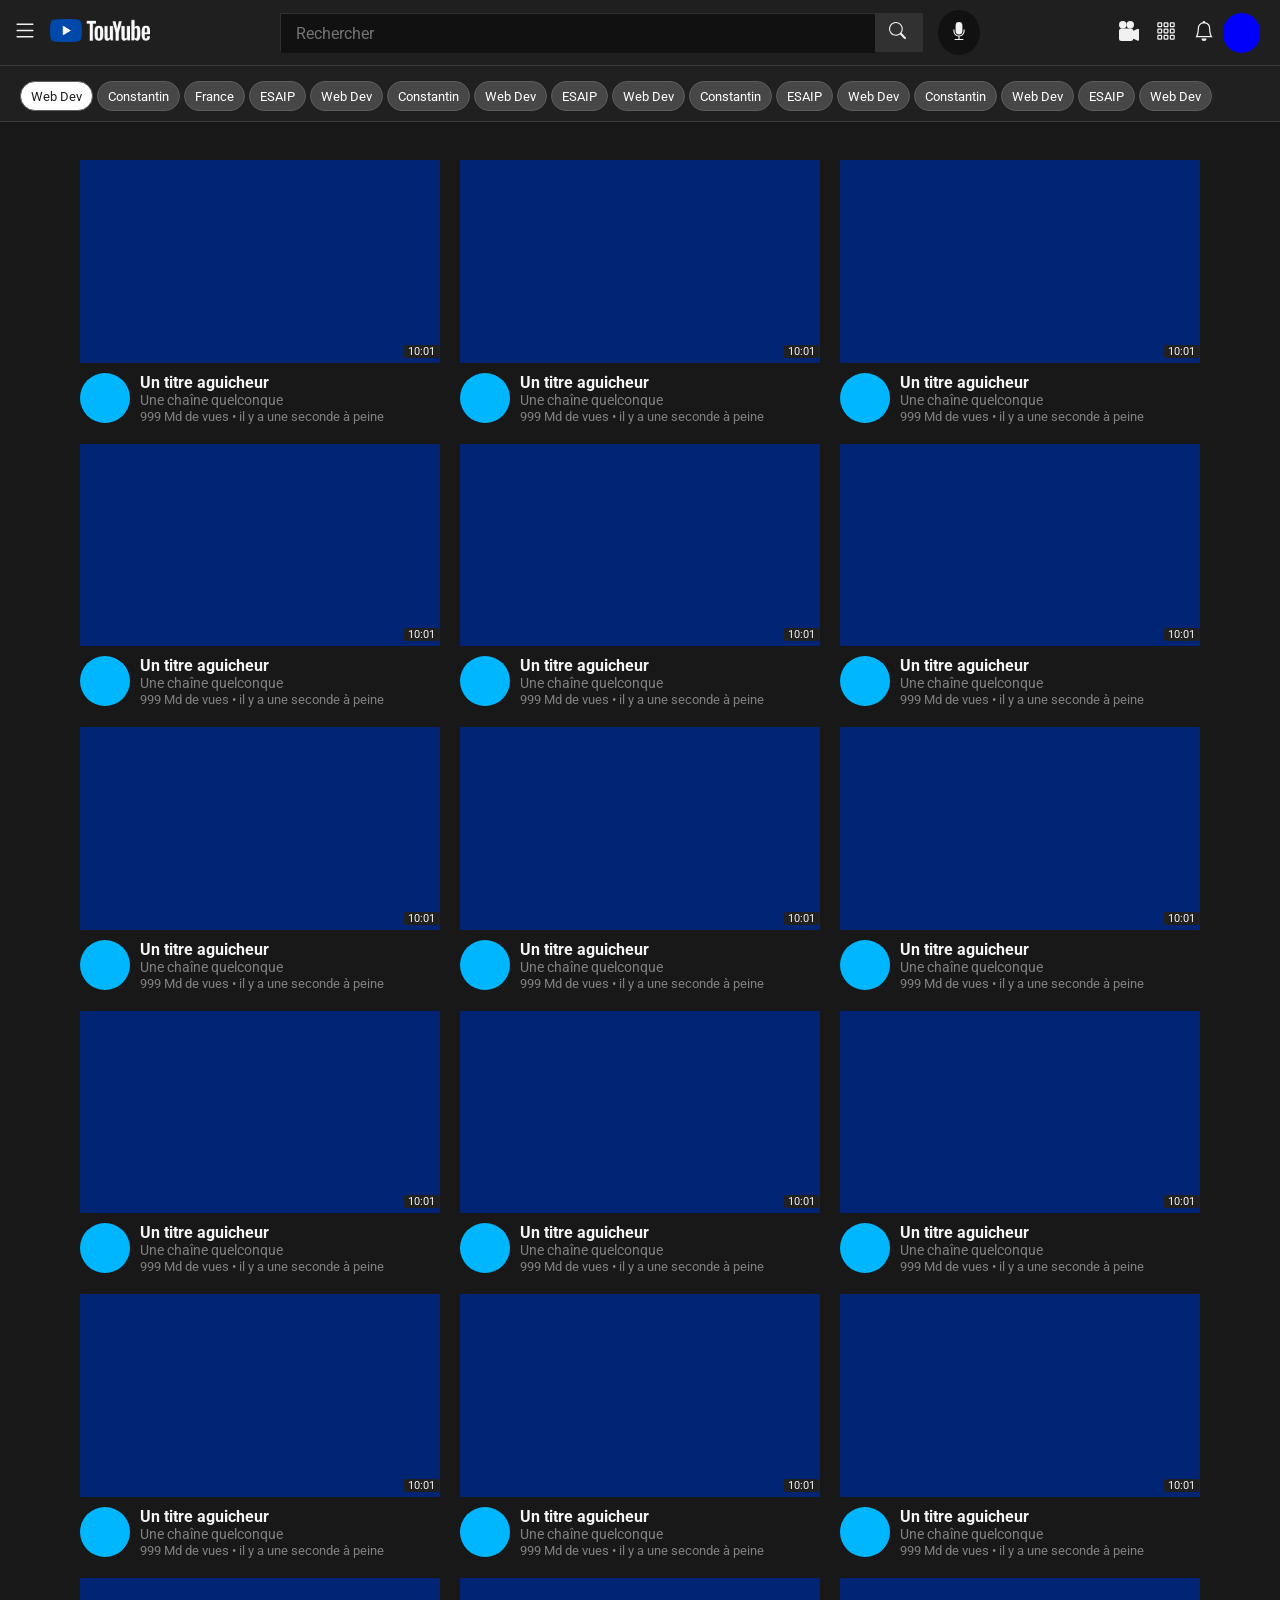
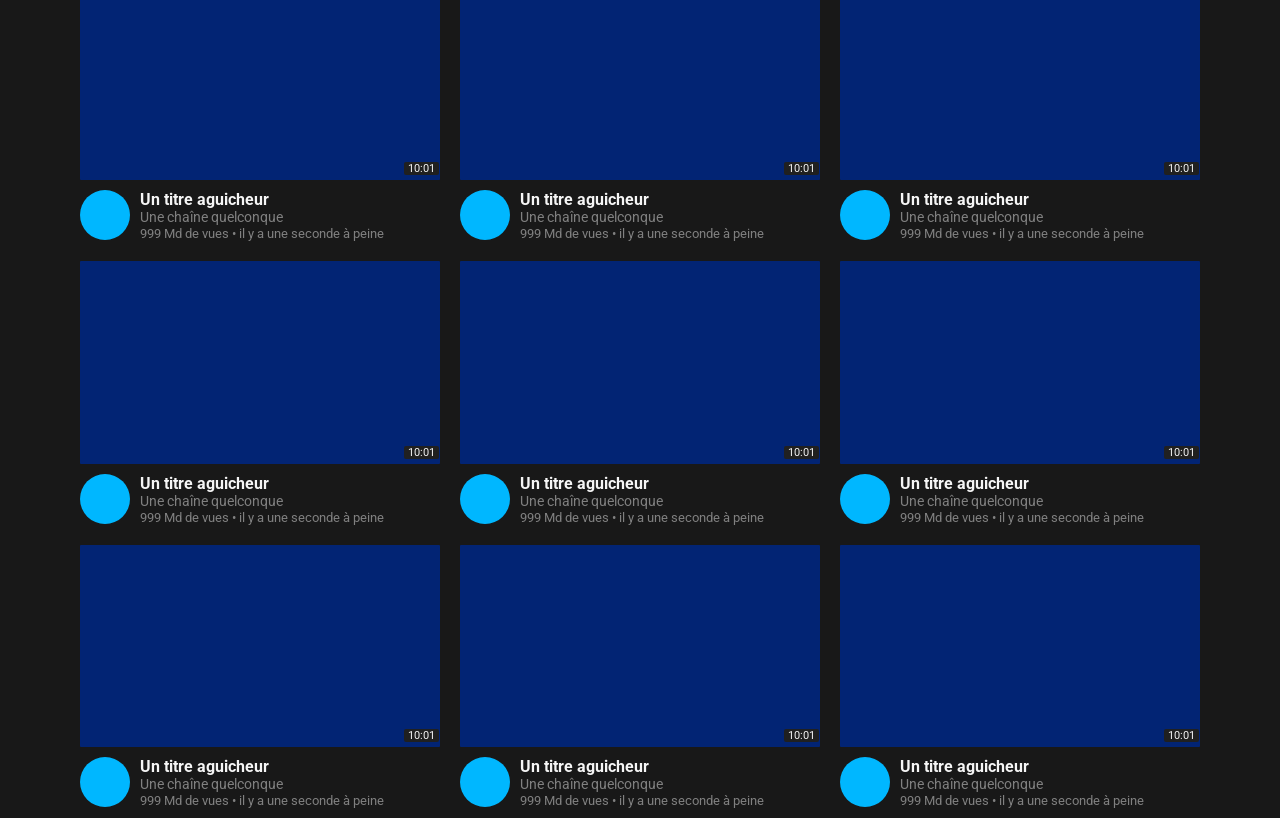
<file: index.html>
<!DOCTYPE html>
<html lang="en">

<head>
    <meta charset="UTF-8">
    <meta http-equiv="X-UA-Compatible" content="IE=edge">
    <meta name="viewport" content="width=device-width, initial-scale=1.0">
    <link rel="stylesheet" type="text/css" href="style.css">
    <link rel="stylesheet" href="https://cdn.jsdelivr.net/npm/bootstrap-icons@1.5.0/font/bootstrap-icons.css">
    <link rel="preconnect" href="https://fonts.googleapis.com">
    <link rel="preconnect" href="https://fonts.gstatic.com" crossorigin>
    <link href="https://fonts.googleapis.com/css2?family=Roboto&display=swap" rel="stylesheet">
    <link rel="shortcut icon" type="image/jpg" href="touyube.png"/>
    <title>TouYube</title>
</head>

<body>
    <header>
        <div id="header_left">
            <button id="burger">
                <svg xmlns="http://www.w3.org/2000/svg" width="30" height="25" fill="whitesmoke" class="bi bi-list"
                    viewBox="0 0 16 16">
                    <path fill-rule="evenodd"
                        d="M2.5 12a.5.5 0 0 1 .5-.5h10a.5.5 0 0 1 0 1H3a.5.5 0 0 1-.5-.5zm0-4a.5.5 0 0 1 .5-.5h10a.5.5 0 0 1 0 1H3a.5.5 0 0 1-.5-.5zm0-4a.5.5 0 0 1 .5-.5h10a.5.5 0 0 1 0 1H3a.5.5 0 0 1-.5-.5z" />
                </svg>
            </button>
            <a href="form.html">
                <img src="touyube_left.png"
                    alt="">
            </a>
        </div>

        <div id='header_center'>
            <div id="dark">
                <input type="text" name="searchbar" class="searchtext" placeholder="Rechercher">
                <button id="button_search">
                    <svg xmlns="http://www.w3.org/2000/svg" width="17" height="17" fill="whitesmoke"
                        class="bi bi-search" viewBox="0 0 16 16">
                        <path
                            d="M11.742 10.344a6.5 6.5 0 1 0-1.397 1.398h-.001c.03.04.062.078.098.115l3.85 3.85a1 1 0 0 0 1.415-1.414l-3.85-3.85a1.007 1.007 0 0 0-.115-.1zM12 6.5a5.5 5.5 0 1 1-11 0 5.5 5.5 0 0 1 11 0z" />
                    </svg>
                </button>
            </div>
            <button id="voice_search">
                <svg xmlns="http://www.w3.org/2000/svg" width="18" height="18" fill="whitesmoke" class="bi bi-mic-fill"
                    viewBox="0 0 16 16">
                    <path d="M5 3a3 3 0 0 1 6 0v5a3 3 0 0 1-6 0V3z" />
                    <path
                        d="M3.5 6.5A.5.5 0 0 1 4 7v1a4 4 0 0 0 8 0V7a.5.5 0 0 1 1 0v1a5 5 0 0 1-4.5 4.975V15h3a.5.5 0 0 1 0 1h-7a.5.5 0 0 1 0-1h3v-2.025A5 5 0 0 1 3 8V7a.5.5 0 0 1 .5-.5z" />
                </svg>
            </button>
        </div>

        <nav id='header_right'>
            <button>
                <svg xmlns="http://www.w3.org/2000/svg" width="20" height="20" fill="whitesmoke"
                    class="bi bi-camera-reels-fill" viewBox="0 0 16 16">
                    <path d="M6 3a3 3 0 1 1-6 0 3 3 0 0 1 6 0z" />
                    <path d="M9 6a3 3 0 1 1 0-6 3 3 0 0 1 0 6z" />
                    <path
                        d="M9 6h.5a2 2 0 0 1 1.983 1.738l3.11-1.382A1 1 0 0 1 16 7.269v7.462a1 1 0 0 1-1.406.913l-3.111-1.382A2 2 0 0 1 9.5 16H2a2 2 0 0 1-2-2V8a2 2 0 0 1 2-2h7z" />
                </svg>
            </button>
            <button>
                <svg xmlns="http://www.w3.org/2000/svg" width="20" height="20" fill="whitesmoke"
                    class="bi bi-grid-3x3-gap" viewBox="0 0 16 16">
                    <path
                        d="M4 2v2H2V2h2zm1 12v-2a1 1 0 0 0-1-1H2a1 1 0 0 0-1 1v2a1 1 0 0 0 1 1h2a1 1 0 0 0 1-1zm0-5V7a1 1 0 0 0-1-1H2a1 1 0 0 0-1 1v2a1 1 0 0 0 1 1h2a1 1 0 0 0 1-1zm0-5V2a1 1 0 0 0-1-1H2a1 1 0 0 0-1 1v2a1 1 0 0 0 1 1h2a1 1 0 0 0 1-1zm5 10v-2a1 1 0 0 0-1-1H7a1 1 0 0 0-1 1v2a1 1 0 0 0 1 1h2a1 1 0 0 0 1-1zm0-5V7a1 1 0 0 0-1-1H7a1 1 0 0 0-1 1v2a1 1 0 0 0 1 1h2a1 1 0 0 0 1-1zm0-5V2a1 1 0 0 0-1-1H7a1 1 0 0 0-1 1v2a1 1 0 0 0 1 1h2a1 1 0 0 0 1-1zM9 2v2H7V2h2zm5 0v2h-2V2h2zM4 7v2H2V7h2zm5 0v2H7V7h2zm5 0h-2v2h2V7zM4 12v2H2v-2h2zm5 0v2H7v-2h2zm5 0v2h-2v-2h2zM12 1a1 1 0 0 0-1 1v2a1 1 0 0 0 1 1h2a1 1 0 0 0 1-1V2a1 1 0 0 0-1-1h-2zm-1 6a1 1 0 0 1 1-1h2a1 1 0 0 1 1 1v2a1 1 0 0 1-1 1h-2a1 1 0 0 1-1-1V7zm1 4a1 1 0 0 0-1 1v2a1 1 0 0 0 1 1h2a1 1 0 0 0 1-1v-2a1 1 0 0 0-1-1h-2z" />
                </svg>
            </button>
            <button>
                <svg xmlns="http://www.w3.org/2000/svg" width="20" height="20" fill="whitesmoke" class="bi bi-bell"
                    viewBox="0 0 16 16">
                    <path
                        d="M8 16a2 2 0 0 0 2-2H6a2 2 0 0 0 2 2zM8 1.918l-.797.161A4.002 4.002 0 0 0 4 6c0 .628-.134 2.197-.459 3.742-.16.767-.376 1.566-.663 2.258h10.244c-.287-.692-.502-1.49-.663-2.258C12.134 8.197 12 6.628 12 6a4.002 4.002 0 0 0-3.203-3.92L8 1.917zM14.22 12c.223.447.481.801.78 1H1c.299-.199.557-.553.78-1C2.68 10.2 3 6.88 3 6c0-2.42 1.72-4.44 4.005-4.901a1 1 0 1 1 1.99 0A5.002 5.002 0 0 1 13 6c0 .88.32 4.2 1.22 6z" />
                </svg>
            </button>
            <button id="profile"></button>
        </nav>
    </header>

    <aside>
        <nav>
            <div class="group_nav">
                <div id='accueil' class="nav_selection">
                    <button>
                        <svg xmlns="http://www.w3.org/2000/svg" width="20" height="20" fill="white"
                            class="bi bi-house-door-fill" viewBox="0 0 16 16">
                            <path
                                d="M6.5 14.5v-3.505c0-.245.25-.495.5-.495h2c.25 0 .5.25.5.5v3.5a.5.5 0 0 0 .5.5h4a.5.5 0 0 0 .5-.5v-7a.5.5 0 0 0-.146-.354L13 5.793V2.5a.5.5 0 0 0-.5-.5h-1a.5.5 0 0 0-.5.5v1.293L8.354 1.146a.5.5 0 0 0-.708 0l-6 6A.5.5 0 0 0 1.5 7.5v7a.5.5 0 0 0 .5.5h4a.5.5 0 0 0 .5-.5z" />
                        </svg>
                    </button>
                    <h4>Accueil</h4>
                </div>

                <div class="nav_selection">
                    <button>
                        <svg xmlns="http://www.w3.org/2000/svg" width="20" height="20" fill="white"
                            class="bi bi-compass" viewBox="0 0 16 16">
                            <path
                                d="M8 16.016a7.5 7.5 0 0 0 1.962-14.74A1 1 0 0 0 9 0H7a1 1 0 0 0-.962 1.276A7.5 7.5 0 0 0 8 16.016zm6.5-7.5a6.5 6.5 0 1 1-13 0 6.5 6.5 0 0 1 13 0z" />
                            <path d="m6.94 7.44 4.95-2.83-2.83 4.95-4.949 2.83 2.828-4.95z" />
                        </svg>
                    </button>
                    <h4>Explorer</h4>
                </div>
                <div class="nav_selection">
                    <button>
                        <svg xmlns="http://www.w3.org/2000/svg" width="20" height="20" fill="white"
                            class="bi bi-collection-play" viewBox="0 0 16 16">
                            <path
                                d="M2 3a.5.5 0 0 0 .5.5h11a.5.5 0 0 0 0-1h-11A.5.5 0 0 0 2 3zm2-2a.5.5 0 0 0 .5.5h7a.5.5 0 0 0 0-1h-7A.5.5 0 0 0 4 1zm2.765 5.576A.5.5 0 0 0 6 7v5a.5.5 0 0 0 .765.424l4-2.5a.5.5 0 0 0 0-.848l-4-2.5z" />
                            <path
                                d="M1.5 14.5A1.5 1.5 0 0 1 0 13V6a1.5 1.5 0 0 1 1.5-1.5h13A1.5 1.5 0 0 1 16 6v7a1.5 1.5 0 0 1-1.5 1.5h-13zm13-1a.5.5 0 0 0 .5-.5V6a.5.5 0 0 0-.5-.5h-13A.5.5 0 0 0 1 6v7a.5.5 0 0 0 .5.5h13z" />
                        </svg>
                    </button>
                    <h4>Abonnements</h4>
                </div>
            </div>

            <div class="group_nav">
                <div class="nav_selection">
                    <button>
                        <svg xmlns="http://www.w3.org/2000/svg" width="20" height="20" fill="white"
                            class="bi bi-bookmarks-fill" viewBox="0 0 16 16">
                            <path
                                d="M2 4a2 2 0 0 1 2-2h6a2 2 0 0 1 2 2v11.5a.5.5 0 0 1-.777.416L7 13.101l-4.223 2.815A.5.5 0 0 1 2 15.5V4z" />
                            <path
                                d="M4.268 1A2 2 0 0 1 6 0h6a2 2 0 0 1 2 2v11.5a.5.5 0 0 1-.777.416L13 13.768V2a1 1 0 0 0-1-1H4.268z" />
                        </svg>
                    </button>
                    <h4>Bibliothèque</h4>
                </div>
                <div class="nav_selection">
                    <button>
                        <svg xmlns="http://www.w3.org/2000/svg" width="20" height="20" fill="white"
                            class="bi bi-clock-history" viewBox="0 0 16 16">
                            <path
                                d="M8.515 1.019A7 7 0 0 0 8 1V0a8 8 0 0 1 .589.022l-.074.997zm2.004.45a7.003 7.003 0 0 0-.985-.299l.219-.976c.383.086.76.2 1.126.342l-.36.933zm1.37.71a7.01 7.01 0 0 0-.439-.27l.493-.87a8.025 8.025 0 0 1 .979.654l-.615.789a6.996 6.996 0 0 0-.418-.302zm1.834 1.79a6.99 6.99 0 0 0-.653-.796l.724-.69c.27.285.52.59.747.91l-.818.576zm.744 1.352a7.08 7.08 0 0 0-.214-.468l.893-.45a7.976 7.976 0 0 1 .45 1.088l-.95.313a7.023 7.023 0 0 0-.179-.483zm.53 2.507a6.991 6.991 0 0 0-.1-1.025l.985-.17c.067.386.106.778.116 1.17l-1 .025zm-.131 1.538c.033-.17.06-.339.081-.51l.993.123a7.957 7.957 0 0 1-.23 1.155l-.964-.267c.046-.165.086-.332.12-.501zm-.952 2.379c.184-.29.346-.594.486-.908l.914.405c-.16.36-.345.706-.555 1.038l-.845-.535zm-.964 1.205c.122-.122.239-.248.35-.378l.758.653a8.073 8.073 0 0 1-.401.432l-.707-.707z" />
                            <path d="M8 1a7 7 0 1 0 4.95 11.95l.707.707A8.001 8.001 0 1 1 8 0v1z" />
                            <path
                                d="M7.5 3a.5.5 0 0 1 .5.5v5.21l3.248 1.856a.5.5 0 0 1-.496.868l-3.5-2A.5.5 0 0 1 7 9V3.5a.5.5 0 0 1 .5-.5z" />
                        </svg>
                    </button>
                    <h4>Historique</h4>
                </div>
                <div class="nav_selection">
                    <button>
                        <svg xmlns="http://www.w3.org/2000/svg" width="20" height="20" fill="white"
                            class="bi bi-play-btn" viewBox="0 0 16 16">
                            <path
                                d="M6.79 5.093A.5.5 0 0 0 6 5.5v5a.5.5 0 0 0 .79.407l3.5-2.5a.5.5 0 0 0 0-.814l-3.5-2.5z" />
                            <path
                                d="M0 4a2 2 0 0 1 2-2h12a2 2 0 0 1 2 2v8a2 2 0 0 1-2 2H2a2 2 0 0 1-2-2V4zm15 0a1 1 0 0 0-1-1H2a1 1 0 0 0-1 1v8a1 1 0 0 0 1 1h12a1 1 0 0 0 1-1V4z" />
                        </svg>
                    </button>
                    <h4>Vos vidéos</h4>
                </div>
                <div class="nav_selection">
                    <button>
                        <svg xmlns="http://www.w3.org/2000/svg" width="20" height="20" fill="white" class="bi bi-clock"
                            viewBox="0 0 16 16">
                            <path
                                d="M8 3.5a.5.5 0 0 0-1 0V9a.5.5 0 0 0 .252.434l3.5 2a.5.5 0 0 0 .496-.868L8 8.71V3.5z" />
                            <path d="M8 16A8 8 0 1 0 8 0a8 8 0 0 0 0 16zm7-8A7 7 0 1 1 1 8a7 7 0 0 1 14 0z" />
                        </svg>
                    </button>
                    <h4>À regarder plus tard</h4>
                </div>
                <div class="nav_selection">
                    <button>
                        <svg xmlns="http://www.w3.org/2000/svg" width="20" height="20" fill="white"
                            class="bi bi-hand-thumbs-up" viewBox="0 0 16 16">
                            <path
                                d="M8.864.046C7.908-.193 7.02.53 6.956 1.466c-.072 1.051-.23 2.016-.428 2.59-.125.36-.479 1.013-1.04 1.639-.557.623-1.282 1.178-2.131 1.41C2.685 7.288 2 7.87 2 8.72v4.001c0 .845.682 1.464 1.448 1.545 1.07.114 1.564.415 2.068.723l.048.03c.272.165.578.348.97.484.397.136.861.217 1.466.217h3.5c.937 0 1.599-.477 1.934-1.064a1.86 1.86 0 0 0 .254-.912c0-.152-.023-.312-.077-.464.201-.263.38-.578.488-.901.11-.33.172-.762.004-1.149.069-.13.12-.269.159-.403.077-.27.113-.568.113-.857 0-.288-.036-.585-.113-.856a2.144 2.144 0 0 0-.138-.362 1.9 1.9 0 0 0 .234-1.734c-.206-.592-.682-1.1-1.2-1.272-.847-.282-1.803-.276-2.516-.211a9.84 9.84 0 0 0-.443.05 9.365 9.365 0 0 0-.062-4.509A1.38 1.38 0 0 0 9.125.111L8.864.046zM11.5 14.721H8c-.51 0-.863-.069-1.14-.164-.281-.097-.506-.228-.776-.393l-.04-.024c-.555-.339-1.198-.731-2.49-.868-.333-.036-.554-.29-.554-.55V8.72c0-.254.226-.543.62-.65 1.095-.3 1.977-.996 2.614-1.708.635-.71 1.064-1.475 1.238-1.978.243-.7.407-1.768.482-2.85.025-.362.36-.594.667-.518l.262.066c.16.04.258.143.288.255a8.34 8.34 0 0 1-.145 4.725.5.5 0 0 0 .595.644l.003-.001.014-.003.058-.014a8.908 8.908 0 0 1 1.036-.157c.663-.06 1.457-.054 2.11.164.175.058.45.3.57.65.107.308.087.67-.266 1.022l-.353.353.353.354c.043.043.105.141.154.315.048.167.075.37.075.581 0 .212-.027.414-.075.582-.05.174-.111.272-.154.315l-.353.353.353.354c.047.047.109.177.005.488a2.224 2.224 0 0 1-.505.805l-.353.353.353.354c.006.005.041.05.041.17a.866.866 0 0 1-.121.416c-.165.288-.503.56-1.066.56z" />
                        </svg>
                    </button>
                    <h4>Vidéos "J'aime"</h4>
                </div>
            </div>

            <div class="group_nav">
                <h3>ABONNEMENTS</h3>
                <div class="nav_selection">
                    <button>
                        <svg xmlns="http://www.w3.org/2000/svg" width="20" height="20" fill="white"
                            class="bi bi-person-circle" viewBox="0 0 16 16">
                            <path d="M11 6a3 3 0 1 1-6 0 3 3 0 0 1 6 0z" />
                            <path fill-rule="evenodd"
                                d="M0 8a8 8 0 1 1 16 0A8 8 0 0 1 0 8zm8-7a7 7 0 0 0-5.468 11.37C3.242 11.226 4.805 10 8 10s4.757 1.225 5.468 2.37A7 7 0 0 0 8 1z" />
                        </svg>
                    </button>
                    <h4>Abonnement</h4>
                </div>
                <div class="nav_selection">
                    <button>
                        <svg xmlns="http://www.w3.org/2000/svg" width="20" height="20" fill="white"
                            class="bi bi-person-circle" viewBox="0 0 16 16">
                            <path d="M11 6a3 3 0 1 1-6 0 3 3 0 0 1 6 0z" />
                            <path fill-rule="evenodd"
                                d="M0 8a8 8 0 1 1 16 0A8 8 0 0 1 0 8zm8-7a7 7 0 0 0-5.468 11.37C3.242 11.226 4.805 10 8 10s4.757 1.225 5.468 2.37A7 7 0 0 0 8 1z" />
                        </svg>
                    </button>
                    <h4>Abonnement</h4>
                </div>
                <div class="nav_selection">
                    <button>
                        <svg xmlns="http://www.w3.org/2000/svg" width="20" height="20" fill="white"
                            class="bi bi-person-circle" viewBox="0 0 16 16">
                            <path d="M11 6a3 3 0 1 1-6 0 3 3 0 0 1 6 0z" />
                            <path fill-rule="evenodd"
                                d="M0 8a8 8 0 1 1 16 0A8 8 0 0 1 0 8zm8-7a7 7 0 0 0-5.468 11.37C3.242 11.226 4.805 10 8 10s4.757 1.225 5.468 2.37A7 7 0 0 0 8 1z" />
                        </svg>
                    </button>
                    <h4>Abonnement</h4>
                </div>
                <div class="nav_selection">
                    <button>
                        <svg xmlns="http://www.w3.org/2000/svg" width="20" height="20" fill="white"
                            class="bi bi-person-circle" viewBox="0 0 16 16">
                            <path d="M11 6a3 3 0 1 1-6 0 3 3 0 0 1 6 0z" />
                            <path fill-rule="evenodd"
                                d="M0 8a8 8 0 1 1 16 0A8 8 0 0 1 0 8zm8-7a7 7 0 0 0-5.468 11.37C3.242 11.226 4.805 10 8 10s4.757 1.225 5.468 2.37A7 7 0 0 0 8 1z" />
                        </svg>
                    </button>
                    <h4>Abonnement</h4>
                </div>
                <div class="nav_selection">
                    <button>
                        <svg xmlns="http://www.w3.org/2000/svg" width="20" height="20" fill="white"
                            class="bi bi-person-circle" viewBox="0 0 16 16">
                            <path d="M11 6a3 3 0 1 1-6 0 3 3 0 0 1 6 0z" />
                            <path fill-rule="evenodd"
                                d="M0 8a8 8 0 1 1 16 0A8 8 0 0 1 0 8zm8-7a7 7 0 0 0-5.468 11.37C3.242 11.226 4.805 10 8 10s4.757 1.225 5.468 2.37A7 7 0 0 0 8 1z" />
                        </svg>
                    </button>
                    <h4>Abonnement</h4>
                </div>
                <div class="nav_selection">
                    <button>
                        <svg xmlns="http://www.w3.org/2000/svg" width="20" height="20" fill="white"
                            class="bi bi-person-circle" viewBox="0 0 16 16">
                            <path d="M11 6a3 3 0 1 1-6 0 3 3 0 0 1 6 0z" />
                            <path fill-rule="evenodd"
                                d="M0 8a8 8 0 1 1 16 0A8 8 0 0 1 0 8zm8-7a7 7 0 0 0-5.468 11.37C3.242 11.226 4.805 10 8 10s4.757 1.225 5.468 2.37A7 7 0 0 0 8 1z" />
                        </svg>
                    </button>
                    <h4>Abonnement</h4>
                </div>
                <div class="nav_selection">
                    <button>
                        <svg xmlns="http://www.w3.org/2000/svg" width="20" height="20" fill="white"
                            class="bi bi-person-circle" viewBox="0 0 16 16">
                            <path d="M11 6a3 3 0 1 1-6 0 3 3 0 0 1 6 0z" />
                            <path fill-rule="evenodd"
                                d="M0 8a8 8 0 1 1 16 0A8 8 0 0 1 0 8zm8-7a7 7 0 0 0-5.468 11.37C3.242 11.226 4.805 10 8 10s4.757 1.225 5.468 2.37A7 7 0 0 0 8 1z" />
                        </svg>
                    </button>
                    <h4>Abonnement</h4>
                </div>
                <div class="nav_selection">
                    <button>
                        <svg xmlns="http://www.w3.org/2000/svg" width="20" height="20" fill="white"
                            class="bi bi-person-circle" viewBox="0 0 16 16">
                            <path d="M11 6a3 3 0 1 1-6 0 3 3 0 0 1 6 0z" />
                            <path fill-rule="evenodd"
                                d="M0 8a8 8 0 1 1 16 0A8 8 0 0 1 0 8zm8-7a7 7 0 0 0-5.468 11.37C3.242 11.226 4.805 10 8 10s4.757 1.225 5.468 2.37A7 7 0 0 0 8 1z" />
                        </svg>
                    </button>
                    <h4>Abonnement</h4>
                </div>
                <div class="nav_selection">
                    <button>
                        <svg xmlns="http://www.w3.org/2000/svg" width="20" height="20" fill="white"
                            class="bi bi-person-circle" viewBox="0 0 16 16">
                            <path d="M11 6a3 3 0 1 1-6 0 3 3 0 0 1 6 0z" />
                            <path fill-rule="evenodd"
                                d="M0 8a8 8 0 1 1 16 0A8 8 0 0 1 0 8zm8-7a7 7 0 0 0-5.468 11.37C3.242 11.226 4.805 10 8 10s4.757 1.225 5.468 2.37A7 7 0 0 0 8 1z" />
                        </svg>
                    </button>
                    <h4>Abonnement</h4>
                </div>
                <div class="nav_selection">
                    <button>
                        <svg xmlns="http://www.w3.org/2000/svg" width="20" height="20" fill="white"
                            class="bi bi-person-circle" viewBox="0 0 16 16">
                            <path d="M11 6a3 3 0 1 1-6 0 3 3 0 0 1 6 0z" />
                            <path fill-rule="evenodd"
                                d="M0 8a8 8 0 1 1 16 0A8 8 0 0 1 0 8zm8-7a7 7 0 0 0-5.468 11.37C3.242 11.226 4.805 10 8 10s4.757 1.225 5.468 2.37A7 7 0 0 0 8 1z" />
                        </svg>
                    </button>
                    <h4>Abonnement</h4>
                </div>
            </div>

            <div class="group_nav">
                <h3>AUTRES CONTENUS YOUTUBE</h3>
                <div class="nav_selection">
                    <button>
                        <svg xmlns="http://www.w3.org/2000/svg" width="20" height="20" fill="white"
                            class="bi bi-hand-thumbs-up" viewBox="0 0 16 16">
                            <path
                                d="M8.864.046C7.908-.193 7.02.53 6.956 1.466c-.072 1.051-.23 2.016-.428 2.59-.125.36-.479 1.013-1.04 1.639-.557.623-1.282 1.178-2.131 1.41C2.685 7.288 2 7.87 2 8.72v4.001c0 .845.682 1.464 1.448 1.545 1.07.114 1.564.415 2.068.723l.048.03c.272.165.578.348.97.484.397.136.861.217 1.466.217h3.5c.937 0 1.599-.477 1.934-1.064a1.86 1.86 0 0 0 .254-.912c0-.152-.023-.312-.077-.464.201-.263.38-.578.488-.901.11-.33.172-.762.004-1.149.069-.13.12-.269.159-.403.077-.27.113-.568.113-.857 0-.288-.036-.585-.113-.856a2.144 2.144 0 0 0-.138-.362 1.9 1.9 0 0 0 .234-1.734c-.206-.592-.682-1.1-1.2-1.272-.847-.282-1.803-.276-2.516-.211a9.84 9.84 0 0 0-.443.05 9.365 9.365 0 0 0-.062-4.509A1.38 1.38 0 0 0 9.125.111L8.864.046zM11.5 14.721H8c-.51 0-.863-.069-1.14-.164-.281-.097-.506-.228-.776-.393l-.04-.024c-.555-.339-1.198-.731-2.49-.868-.333-.036-.554-.29-.554-.55V8.72c0-.254.226-.543.62-.65 1.095-.3 1.977-.996 2.614-1.708.635-.71 1.064-1.475 1.238-1.978.243-.7.407-1.768.482-2.85.025-.362.36-.594.667-.518l.262.066c.16.04.258.143.288.255a8.34 8.34 0 0 1-.145 4.725.5.5 0 0 0 .595.644l.003-.001.014-.003.058-.014a8.908 8.908 0 0 1 1.036-.157c.663-.06 1.457-.054 2.11.164.175.058.45.3.57.65.107.308.087.67-.266 1.022l-.353.353.353.354c.043.043.105.141.154.315.048.167.075.37.075.581 0 .212-.027.414-.075.582-.05.174-.111.272-.154.315l-.353.353.353.354c.047.047.109.177.005.488a2.224 2.224 0 0 1-.505.805l-.353.353.353.354c.006.005.041.05.041.17a.866.866 0 0 1-.121.416c-.165.288-.503.56-1.066.56z" />
                        </svg>
                    </button>
                    <h4>YouTube Premium</h4>
                </div>
                <div class="nav_selection">
                    <button>
                        <svg xmlns="http://www.w3.org/2000/svg" width="20" height="20" fill="white" class="bi bi-film"
                            viewBox="0 0 16 16">
                            <path
                                d="M0 1a1 1 0 0 1 1-1h14a1 1 0 0 1 1 1v14a1 1 0 0 1-1 1H1a1 1 0 0 1-1-1V1zm4 0v6h8V1H4zm8 8H4v6h8V9zM1 1v2h2V1H1zm2 3H1v2h2V4zM1 7v2h2V7H1zm2 3H1v2h2v-2zm-2 3v2h2v-2H1zM15 1h-2v2h2V1zm-2 3v2h2V4h-2zm2 3h-2v2h2V7zm-2 3v2h2v-2h-2zm2 3h-2v2h2v-2z" />
                        </svg>
                    </button>
                    <h4>Films et TV</h4>
                </div>
                <div class="nav_selection">
                    <button>
                        <svg xmlns="http://www.w3.org/2000/svg" width="20" height="20" fill="white"
                            class="bi bi-controller" viewBox="0 0 16 16">
                            <path
                                d="M11.5 6.027a.5.5 0 1 1-1 0 .5.5 0 0 1 1 0zm-1.5 1.5a.5.5 0 1 0 0-1 .5.5 0 0 0 0 1zm2.5-.5a.5.5 0 1 1-1 0 .5.5 0 0 1 1 0zm-1.5 1.5a.5.5 0 1 0 0-1 .5.5 0 0 0 0 1zm-6.5-3h1v1h1v1h-1v1h-1v-1h-1v-1h1v-1z" />
                            <path
                                d="M3.051 3.26a.5.5 0 0 1 .354-.613l1.932-.518a.5.5 0 0 1 .62.39c.655-.079 1.35-.117 2.043-.117.72 0 1.443.041 2.12.126a.5.5 0 0 1 .622-.399l1.932.518a.5.5 0 0 1 .306.729c.14.09.266.19.373.297.408.408.78 1.05 1.095 1.772.32.733.599 1.591.805 2.466.206.875.34 1.78.364 2.606.024.816-.059 1.602-.328 2.21a1.42 1.42 0 0 1-1.445.83c-.636-.067-1.115-.394-1.513-.773-.245-.232-.496-.526-.739-.808-.126-.148-.25-.292-.368-.423-.728-.804-1.597-1.527-3.224-1.527-1.627 0-2.496.723-3.224 1.527-.119.131-.242.275-.368.423-.243.282-.494.575-.739.808-.398.38-.877.706-1.513.773a1.42 1.42 0 0 1-1.445-.83c-.27-.608-.352-1.395-.329-2.21.024-.826.16-1.73.365-2.606.206-.875.486-1.733.805-2.466.315-.722.687-1.364 1.094-1.772a2.34 2.34 0 0 1 .433-.335.504.504 0 0 1-.028-.079zm2.036.412c-.877.185-1.469.443-1.733.708-.276.276-.587.783-.885 1.465a13.748 13.748 0 0 0-.748 2.295 12.351 12.351 0 0 0-.339 2.406c-.022.755.062 1.368.243 1.776a.42.42 0 0 0 .426.24c.327-.034.61-.199.929-.502.212-.202.4-.423.615-.674.133-.156.276-.323.44-.504C4.861 9.969 5.978 9.027 8 9.027s3.139.942 3.965 1.855c.164.181.307.348.44.504.214.251.403.472.615.674.318.303.601.468.929.503a.42.42 0 0 0 .426-.241c.18-.408.265-1.02.243-1.776a12.354 12.354 0 0 0-.339-2.406 13.753 13.753 0 0 0-.748-2.295c-.298-.682-.61-1.19-.885-1.465-.264-.265-.856-.523-1.733-.708-.85-.179-1.877-.27-2.913-.27-1.036 0-2.063.091-2.913.27z" />
                        </svg>
                    </button>
                    <h4>Jeux vidéo</h4>
                </div>
                <div class="nav_selection">
                    <button>
                        <svg xmlns="http://www.w3.org/2000/svg" width="20" height="20" fill="white"
                            class="bi bi-broadcast" viewBox="0 0 16 16">
                            <path
                                d="M3.05 3.05a7 7 0 0 0 0 9.9.5.5 0 0 1-.707.707 8 8 0 0 1 0-11.314.5.5 0 0 1 .707.707zm2.122 2.122a4 4 0 0 0 0 5.656.5.5 0 1 1-.708.708 5 5 0 0 1 0-7.072.5.5 0 0 1 .708.708zm5.656-.708a.5.5 0 0 1 .708 0 5 5 0 0 1 0 7.072.5.5 0 1 1-.708-.708 4 4 0 0 0 0-5.656.5.5 0 0 1 0-.708zm2.122-2.12a.5.5 0 0 1 .707 0 8 8 0 0 1 0 11.313.5.5 0 0 1-.707-.707 7 7 0 0 0 0-9.9.5.5 0 0 1 0-.707zM10 8a2 2 0 1 1-4 0 2 2 0 0 1 4 0z" />
                        </svg>
                    </button>
                    <h4>En direct</h4>
                </div>
            </div>
        </nav>
    </aside>


    <div id="sub_header">
        <button class="suggestion">Web Dev</button>
        <button class="suggestion">Constantin</button>
        <button class="suggestion">France</button>
        <button class="suggestion">ESAIP</button>
        <button class="suggestion">Web Dev</button>
        <button class="suggestion">Constantin</button>
        <button class="suggestion">Web Dev</button>
        <button class="suggestion">ESAIP</button>
        <button class="suggestion">Web Dev</button>
        <button class="suggestion">Constantin</button>
        <button class="suggestion">ESAIP</button>
        <button class="suggestion">Web Dev</button>
        <button class="suggestion">Constantin</button>
        <button class="suggestion">Web Dev</button>
        <button class="suggestion">ESAIP</button>
        <button class="suggestion">Web Dev</button>
        <button class="suggestion">Constantin</button>
        <button class="suggestion">ESAIP</button>
        <button class="suggestion">ESAIP</button>
        <button class="suggestion">Web Dev</button>
        <button class="suggestion">Constantin</button>
        <button class="suggestion">ESAIP</button>
    </div>

    <main>
        <div id="general">
            <div class="item">
                <div class="thumbnails">
                    <div id="time">10:01</div>
                </div>
                <div class="misc">
                    <a id='channelpp' href="form.html"></a>
                    <div class="misctext">
                        <h4 class="title">Un titre aguicheur</h4>
                        <p class="channel">Une chaîne quelconque</p>
                        <p class="stats">999 Md de vues • il y a une seconde à peine</p>
                    </div>
                </div>
            </div>

            <div class="item">
                <div class="thumbnails">
                    <div id="time">10:01</div>
                </div>
                <div class="misc">
                    <a id='channelpp' href="form.html"></a>
                    <div class="misctext">
                        <h4 class="title">Un titre aguicheur</h4>
                        <p class="channel">Une chaîne quelconque</p>
                        <p class="stats">999 Md de vues • il y a une seconde à peine</p>
                    </div>
                </div>
            </div>
            <div class="item">
                <div class="thumbnails">
                    <div id="time">10:01</div>
                </div>
                <div class="misc">
                    <a id='channelpp' href="form.html"></a>
                    <div class="misctext">
                        <h4 class="title">Un titre aguicheur</h4>
                        <p class="channel">Une chaîne quelconque</p>
                        <p class="stats">999 Md de vues • il y a une seconde à peine</p>
                    </div>
                </div>
            </div>

            <div class="item">
                <div class="thumbnails">
                    <div id="time">10:01</div>
                </div>
                <div class="misc">
                    <a id='channelpp' href="form.html"></a>
                    <div class="misctext">
                        <h4 class="title">Un titre aguicheur</h4>
                        <p class="channel">Une chaîne quelconque</p>
                        <p class="stats">999 Md de vues • il y a une seconde à peine</p>
                    </div>
                </div>
            </div>
            <div class="item">
                <div class="thumbnails">
                    <div id="time">10:01</div>
                </div>
                <div class="misc">
                    <a id='channelpp' href="form.html"></a>
                    <div class="misctext">
                        <h4 class="title">Un titre aguicheur</h4>
                        <p class="channel">Une chaîne quelconque</p>
                        <p class="stats">999 Md de vues • il y a une seconde à peine</p>
                    </div>
                </div>
            </div>

            <div class="item">
                <div class="thumbnails">
                    <div id="time">10:01</div>
                </div>
                <div class="misc">
                    <a id='channelpp' href="form.html"></a>
                    <div class="misctext">
                        <h4 class="title">Un titre aguicheur</h4>
                        <p class="channel">Une chaîne quelconque</p>
                        <p class="stats">999 Md de vues • il y a une seconde à peine</p>
                    </div>
                </div>
            </div>
            <div class="item">
                <div class="thumbnails">
                    <div id="time">10:01</div>
                </div>
                <div class="misc">
                    <a id='channelpp' href="form.html"></a>
                    <div class="misctext">
                        <h4 class="title">Un titre aguicheur</h4>
                        <p class="channel">Une chaîne quelconque</p>
                        <p class="stats">999 Md de vues • il y a une seconde à peine</p>
                    </div>
                </div>
            </div>

            <div class="item">
                <div class="thumbnails">
                    <div id="time">10:01</div>
                </div>
                <div class="misc">
                    <a id='channelpp' href="form.html"></a>
                    <div class="misctext">
                        <h4 class="title">Un titre aguicheur</h4>
                        <p class="channel">Une chaîne quelconque</p>
                        <p class="stats">999 Md de vues • il y a une seconde à peine</p>
                    </div>
                </div>
            </div>
            <div class="item">
                <div class="thumbnails">
                    <div id="time">10:01</div>
                </div>
                <div class="misc">
                    <a id='channelpp' href="form.html"></a>
                    <div class="misctext">
                        <h4 class="title">Un titre aguicheur</h4>
                        <p class="channel">Une chaîne quelconque</p>
                        <p class="stats">999 Md de vues • il y a une seconde à peine</p>
                    </div>
                </div>
            </div>

            <div class="item">
                <div class="thumbnails">
                    <div id="time">10:01</div>
                </div>
                <div class="misc">
                    <a id='channelpp' href="form.html"></a>
                    <div class="misctext">
                        <h4 class="title">Un titre aguicheur</h4>
                        <p class="channel">Une chaîne quelconque</p>
                        <p class="stats">999 Md de vues • il y a une seconde à peine</p>
                    </div>
                </div>
            </div>
            <div class="item">
                <div class="thumbnails">
                    <div id="time">10:01</div>
                </div>
                <div class="misc">
                    <a id='channelpp' href="form.html"></a>
                    <div class="misctext">
                        <h4 class="title">Un titre aguicheur</h4>
                        <p class="channel">Une chaîne quelconque</p>
                        <p class="stats">999 Md de vues • il y a une seconde à peine</p>
                    </div>
                </div>
            </div>

            <div class="item">
                <div class="thumbnails">
                    <div id="time">10:01</div>
                </div>
                <div class="misc">
                    <a id='channelpp' href="form.html"></a>
                    <div class="misctext">
                        <h4 class="title">Un titre aguicheur</h4>
                        <p class="channel">Une chaîne quelconque</p>
                        <p class="stats">999 Md de vues • il y a une seconde à peine</p>
                    </div>
                </div>
            </div>
            <div class="item">
                <div class="thumbnails">
                    <div id="time">10:01</div>
                </div>
                <div class="misc">
                    <a id='channelpp' href="form.html"></a>
                    <div class="misctext">
                        <h4 class="title">Un titre aguicheur</h4>
                        <p class="channel">Une chaîne quelconque</p>
                        <p class="stats">999 Md de vues • il y a une seconde à peine</p>
                    </div>
                </div>
            </div>

            <div class="item">
                <div class="thumbnails">
                    <div id="time">10:01</div>
                </div>
                <div class="misc">
                    <a id='channelpp' href="form.html"></a>
                    <div class="misctext">
                        <h4 class="title">Un titre aguicheur</h4>
                        <p class="channel">Une chaîne quelconque</p>
                        <p class="stats">999 Md de vues • il y a une seconde à peine</p>
                    </div>
                </div>
            </div>
            <div class="item">
                <div class="thumbnails">
                    <div id="time">10:01</div>
                </div>
                <div class="misc">
                    <a id='channelpp' href="form.html"></a>
                    <div class="misctext">
                        <h4 class="title">Un titre aguicheur</h4>
                        <p class="channel">Une chaîne quelconque</p>
                        <p class="stats">999 Md de vues • il y a une seconde à peine</p>
                    </div>
                </div>
            </div>

            <div class="item">
                <div class="thumbnails">
                    <div id="time">10:01</div>
                </div>
                <div class="misc">
                    <a id='channelpp' href="form.html"></a>
                    <div class="misctext">
                        <h4 class="title">Un titre aguicheur</h4>
                        <p class="channel">Une chaîne quelconque</p>
                        <p class="stats">999 Md de vues • il y a une seconde à peine</p>
                    </div>
                </div>
            </div>
            <div class="item">
                <div class="thumbnails">
                    <div id="time">10:01</div>
                </div>
                <div class="misc">
                    <a id='channelpp' href="form.html"></a>
                    <div class="misctext">
                        <h4 class="title">Un titre aguicheur</h4>
                        <p class="channel">Une chaîne quelconque</p>
                        <p class="stats">999 Md de vues • il y a une seconde à peine</p>
                    </div>
                </div>
            </div>

            <div class="item">
                <div class="thumbnails">
                    <div id="time">10:01</div>
                </div>
                <div class="misc">
                    <a id='channelpp' href="form.html"></a>
                    <div class="misctext">
                        <h4 class="title">Un titre aguicheur</h4>
                        <p class="channel">Une chaîne quelconque</p>
                        <p class="stats">999 Md de vues • il y a une seconde à peine</p>
                    </div>
                </div>
            </div>
            <div class="item">
                <div class="thumbnails">
                    <div id="time">10:01</div>
                </div>
                <div class="misc">
                    <a id='channelpp' href="form.html"></a>
                    <div class="misctext">
                        <h4 class="title">Un titre aguicheur</h4>
                        <p class="channel">Une chaîne quelconque</p>
                        <p class="stats">999 Md de vues • il y a une seconde à peine</p>
                    </div>
                </div>
            </div>

            <div class="item">
                <div class="thumbnails">
                    <div id="time">10:01</div>
                </div>
                <div class="misc">
                    <a id='channelpp' href="form.html"></a>
                    <div class="misctext">
                        <h4 class="title">Un titre aguicheur</h4>
                        <p class="channel">Une chaîne quelconque</p>
                        <p class="stats">999 Md de vues • il y a une seconde à peine</p>
                    </div>
                </div>
            </div>


            <div class="item">
                <div class="thumbnails">
                    <div id="time">10:01</div>
                </div>
                <div class="misc">
                    <a id='channelpp' href="form.html"></a>
                    <div class="misctext">
                        <h4 class="title">Un titre aguicheur</h4>
                        <p class="channel">Une chaîne quelconque</p>
                        <p class="stats">999 Md de vues • il y a une seconde à peine</p>
                    </div>
                </div>
            </div>

            <div class="item">
                <div class="thumbnails">
                    <div id="time">10:01</div>
                </div>
                <div class="misc">
                    <a id='channelpp' href="form.html"></a>
                    <div class="misctext">
                        <h4 class="title">Un titre aguicheur</h4>
                        <p class="channel">Une chaîne quelconque</p>
                        <p class="stats">999 Md de vues • il y a une seconde à peine</p>
                    </div>
                </div>
            </div>
            <div class="item">
                <div class="thumbnails">
                    <div id="time">10:01</div>
                </div>
                <div class="misc">
                    <a id='channelpp' href="form.html"></a>
                    <div class="misctext">
                        <h4 class="title">Un titre aguicheur</h4>
                        <p class="channel">Une chaîne quelconque</p>
                        <p class="stats">999 Md de vues • il y a une seconde à peine</p>
                    </div>
                </div>
            </div>

            <div class="item">
                <div class="thumbnails">
                    <div id="time">10:01</div>
                </div>
                <div class="misc">
                    <a id='channelpp' href="form.html"></a>
                    <div class="misctext">
                        <h4 class="title">Un titre aguicheur</h4>
                        <p class="channel">Une chaîne quelconque</p>
                        <p class="stats">999 Md de vues • il y a une seconde à peine</p>
                    </div>
                </div>
            </div>
        </div>
    </main>
</body>

</html>
</file>
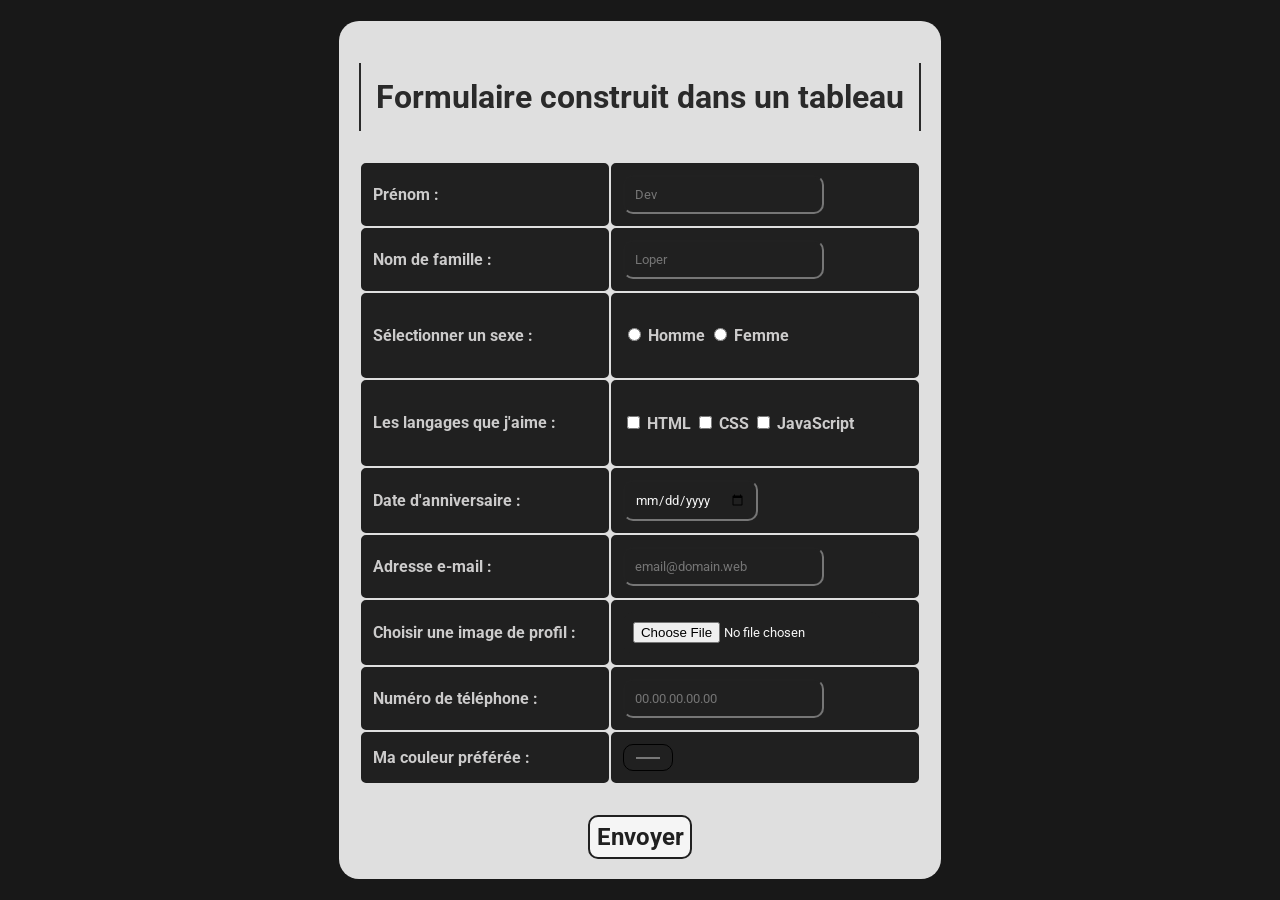
<file: form.html>
<!DOCTYPE html>
<html lang="en">

<head>
    <meta charset="UTF-8">
    <meta http-equiv="X-UA-Compatible" content="IE=edge">
    <meta name="viewport" content="width=device-width, initial-scale=1.0">
    <link rel="stylesheet" type="text/css" href="style_form.css">
    <link rel="stylesheet" href="https://cdn.jsdelivr.net/npm/bootstrap-icons@1.5.0/font/bootstrap-icons.css">
    <link rel="preconnect" href="https://fonts.googleapis.com">
    <link rel="preconnect" href="https://fonts.gstatic.com" crossorigin>
    <link href="https://fonts.googleapis.com/css2?family=Roboto&display=swap" rel="stylesheet">
    <link rel="shortcut icon" type="image/jpg" href="touyube.png" />
    <title>Formulaire/tableau</title>
</head>

<body>
    <form>
        <h1>Formulaire construit dans un tableau</h1>     
        <table>
            <tr>
                <th>
                    <label for="fname">Prénom :</label>
                </th>
                <th>
                    <input type="text" id="fname" name="fname" placeholder="Dev">
                </th>
            </tr>
            <tr>
                <th>
                    <label for="lname">Nom de famille :</label>
                </th>
                <th>
                    <input type="text" id="lname" name="lname" placeholder="Loper">
                </th>
            </tr>
            <tr>
                <th>
                    <h4>Sélectionner un sexe :</h4>
                </th>
                <th>
                    <input type="radio" id="man" name="sex" placeholder="man'">
                    <label for="sex"> Homme</label>
                    <input type="radio" id="woman" name="sex" placeholder="woman">
                    <label for="sex2"> Femme</label>
                </th>
            </tr>
            <tr>
                <th>
                    <h4>Les langages que j'aime :</h4>
                </th>
                <th>
                    <input type="checkbox" id="html" name="fav_language" value="HTML">
                    <label for="html">HTML</label>
                    <input type="checkbox" id="css" name="fav_language" value="CSS">
                    <label for="css">CSS</label>
                    <input type="checkbox" id="javascript" name="fav_language" value="JavaScript">
                    <label for="javascript">JavaScript</label>
                </th>
            </tr>
            <tr>
                <th>
                    <label for="birthday">Date d'anniversaire :</label>
                </th>
                <th>
                    <input type="date" id="birthday" name="birthday">
                </th>
            </tr>
            <tr>
                <th>
                    <label for="email">Adresse e-mail :</label>
                </th>
                <th>
                    <input type="email" id="email" name="email" placeholder="email@domain.web">
                </th>
            </tr>
            <tr>
                <th>
                    <label for="myfile">Choisir une image de profil :</label>
                </th>
                <th>
                    <input type="file" id="myfile" name="myfile">
                </th>
            </tr>
            <tr>
                <th>
                    <label for="phone">Numéro de téléphone :</label>
                </th>
                <th>
                    <input type="tel" id="phone" name="phone" placeholder="00.00.00.00.00"
                        pattern="[0-9]{2}.[0-9]{2}.[0-9]{2}.[0-9]{2}.[0-9]{2}">
                </th>
            </tr>
            <tr>
                <th>
                    <label for="favcolor">Ma couleur préférée :</label>
                </th>
                <th>
                    <input type="color" id="favcolor" name="favcolor">
                </th>
            </tr>
        </table>
        <a id='fake_submit' href="index.html">Envoyer</a>
    </form>

</body>

</html>
</file>
<file: style.css>
* {
    font-family: 'Roboto', sans-serif;
}

html, body {
    background-color: #181818;
    color: whitesmoke;
    margin: 0px;
    padding: 0px;
}

header {
    opacity: 0.985;
    background-color: #202020;
    position: fixed;
    top: 0px;
    display: flex;
    flex-direction: row;
    justify-content: space-between;
    height: 65px;
    width: 100%;
}

header button{
    aspect-ratio: 1;
}

header>* {
    display: flex;
    flex-direction: row;
    justify-content: center;
}

/* HEADER LEFT */

#header_left {
    width: 150px;
}

#header_left>* {
    margin: auto;
}

#burger {
    color: whitesmoke;
    font-size: 20px;
    background-color: transparent;
    aspect-ratio: 1;
    width: 50px;
    border: 0px transparent solid;
}

#header_left a img {
    width: 100px;
}

/* HEADER CENTER */

#header_center {
    height: 45px;
    width: 700px;
    height: 70%;
    margin: auto;
}

#button_search {
    background-color: transparent;
    border: 0px transparent solid;
    border-radius: 100px;
    padding-left: 10px;
}
    
#dark {
    background-color: #323232;
    border: #323232 solid 1px;
    border-radius: 1px;
    margin: auto;
    height: 80%;
    width: 100%;
}

#dark a {
    width: 20px;
    padding: 0px;
    display: grid;
    place-items: center;
    margin-left: 15px;
    margin-top: 10px;
}

#dark input {
    width: 90%;
    height: 100%;
    background-color: #121212;
    border: transparent solid 0px;
    border-radius: 1px;
    padding-left: 15px;
    color: rgb(170, 170, 170);
    font-size: 1rem;
}

#dark input:focus {
    outline: solid 1px #204e8a;
}

/* logo de recherche vocale */

#voice_search {
    background-color: #121212;
    width: 45px;
    height: 45px;
    margin-left: 15px;
    border: transparent solid 0px;
    border-radius: 50%;
    color: whitesmoke;
    text-align: center;
}

.item:hover{
	cursor:pointer;
}

/* HEADER RIGHT */

#header_right {
    width: 150px;
    margin-right: 20px;
    justify-content: space-around;
}

#header_right>* {
    margin: auto;
}

nav button {
    background-color: transparent;
    width: 40px;
    height: 40px;
    border: 0px transparent solid;
    border-radius: 100px;
    aspect-ratio: 1;
}

#profile {
    background-color: blue;
}

#sub_header {
    position: fixed;
    background-color: #202020;
    border-top: 1px rgb(59, 59, 59) solid;
    border-bottom: 1px rgb(59, 59, 59) solid;
    width: 86.5%;
    right: 0px;
    top: 0px;
    margin-top: 65px;
    height: 55px;
    overflow: hidden;
}

.group_nav {
    border-bottom: 1px rgb(58, 58, 58) solid;
}

.group_nav h3 {
    margin-left: 30px;
    font-size: 0.9rem;
    color: grey;
}

.suggestion {
    width: fit-content;
    height: 55%;
    padding-left: 10px;
    padding-right: 10px;
    background-color: #474747;
    color: white;
    border: rgb(93, 93, 93) 1px solid;
    border-radius: 30px;
    margin-top: 15px;
}

.suggestion:first-child {
    background-color: white;
    color: #202020;
    margin-left: 20px;
}

.suggestion:hover {
    background-color: #575757;
    color: white;
}

.suggestion:focus {
    background-color: white;
    color: #202020;
}

button:hover {
    cursor: pointer;
}

aside {
    position: fixed;
    top: 65px;
    height: 100%;
    overflow: auto;
    width: 250px;
    background-color: #202020;
}

aside nav {
    display: flex;
    flex-direction: column;
    width: 250px;
}

.nav_selection {
    width: 220px;
    color: whitesmoke;
    display: flex;
    flex-direction: row;
    justify-content: flex-start;
    font-size: 0.8rem;
    padding-left: 30px;
}

.nav_selection:hover {
    cursor: pointer;
    background-color: #383838;
    width: 220px;
}

.group_nav:last-child {
    border: 0px transparent solid;
}

#accueil {
    background-color: #383838;
    width: 220px;
}

.nav_selection>* {
    width: fit-content;
}

.nav_selection h4 {
    display: flex;
    flex-direction: column;
    justify-content: center;
    margin-left: 10px;
}

main {
    display: grid;
    place-items: center;
    margin-top: 130px;
    margin-left: 250px;
    width: 100%-250px;
}

#general {
    display: flex;
    justify-content: center;
    flex-direction: row;
    margin-left: auto;
    flex-wrap: wrap;
    background-color: #181818;
}

#channelpp {
    width: 50px;
    height: 50px;
    border: transparent 0px solid;
    border-radius: 50%;
    background-color: rgb(0, 183, 255);
}

h4 {
    margin: 0px;
}

.stats {
    margin: 0px;
    padding: 0px;
    display: flex;
    flex-direction: row;
    justify-content: space-between;
}

#time {
    width: 35px;
    height: auto;
    margin: 5px;
    background-color: #202020;
    font-size: 0.7rem;
    justify-content: center;
    margin-left: 90%;
    display: flex;
    flex-direction: row;
    justify-content: center;
    border-radius: 2px;
}

.misc {
    padding: 0px;
    margin-top: 10px;
    display: flex;
    flex-direction: row;
}

.misctext {
    margin-left: 10px;
}

.misctext>* {
    margin: 0px;
}

.title {
    font-size: 1rem;
}

.channel {
    font-size: 0.9rem;
    color: grey;
}

.stats {
    font-size: 0.8rem;
    color: grey;
}

.thumbnails {
    width: 360px;
    height: 202.5px;
    background-color: rgb(2, 36, 116);
    border: transparent 0px solid;
    border-radius: 1px;
    display: flex;
    flex-direction: column-reverse;
}

.item {
    margin: 10px;
    padding: 0px;
}

@media screen and (max-width: 1700px) {
    aside {
        display: none;
        flex-direction: row;
        position: absolute;
        bottom: 0px;
    }

	#general{
		margin-top: 150px;
	}

    #sub_header {
        width: 100%;
    }

    main {
        margin: auto;
    }
}

@media screen and (max-width:1100px){

	#voice_search{
		display: none;
	}

	#dark{
		width: 600px;
	}
}

@media screen and (max-width:950px){

	#header_right>button:first-child{
		display: none;
	}

	#dark{
		width: 300px;
	}

	#dark>input{
		width: 80%;
	}
}

@media screen and (max-width:900px){

	#header_right{
		display: none;
	}

	#header_left{
		display: none;
	}

	#dark{
		width: 90%;
	}

	#dark>input{
		width: 88%;
	}
}

@media screen and (max-width:550px){

	#dark{
		width: 97%;
	}

	#dark>input{
		width: 85%;
	}
}
</file>
<file: style_form.css>
* {
	font-family: 'Roboto', sans-serif;
}

body {
	background-color: #181818;
	color: #202020;
	margin: 0px;
	padding: 0px;
	height: 100vh;
	display: grid;
	place-items: center;
}

form {
	display: flex;
	flex-direction: column;
	background-color: rgb(223, 223, 223);
	padding: 20px;
	border-radius: 20px;
	color: rgb(204, 203, 203);
	;
	font-size: 1em;
}

h1 {
	color: #2a2a2a;
	border-right: #2a2a2a 2px solid;
	border-left: #2a2a2a 2px solid;
	margin: center;
	padding: 15px;
	margin-bottom: 30px;
	text-align: center;
}


input {
	padding: 10px;
	background-color: #202020;
	color: whitesmoke;
	border-radius: 10px;
}

th {
	margin: 0px;
	text-align: left;
	background-color: #202020;
	border: #202020 2px solid;
	border-collapse: collapse;
	border-radius: 5px;
	padding: 10px;
}

input:focus {
	outline: transparent solid 0px;
}

#fake_submit {
	color: #202020;
	text-decoration: none;
	border: #202020 2px solid;
	border-radius: 10px;
	font-weight: bolder;
	width: 100px;
	height: 40px;
	font-size: 1.5em;
	display: grid;
	place-items: center;
	margin: auto;
	margin-top: 30px;
	background-color: whitesmoke;
}

#fake_submit:hover {
	background-color: #202020;
	color: whitesmoke;
}

@media screen and (max-width:650px) {
	form {
		width: 100%;
		height: 100%;
	}
}
</file>
